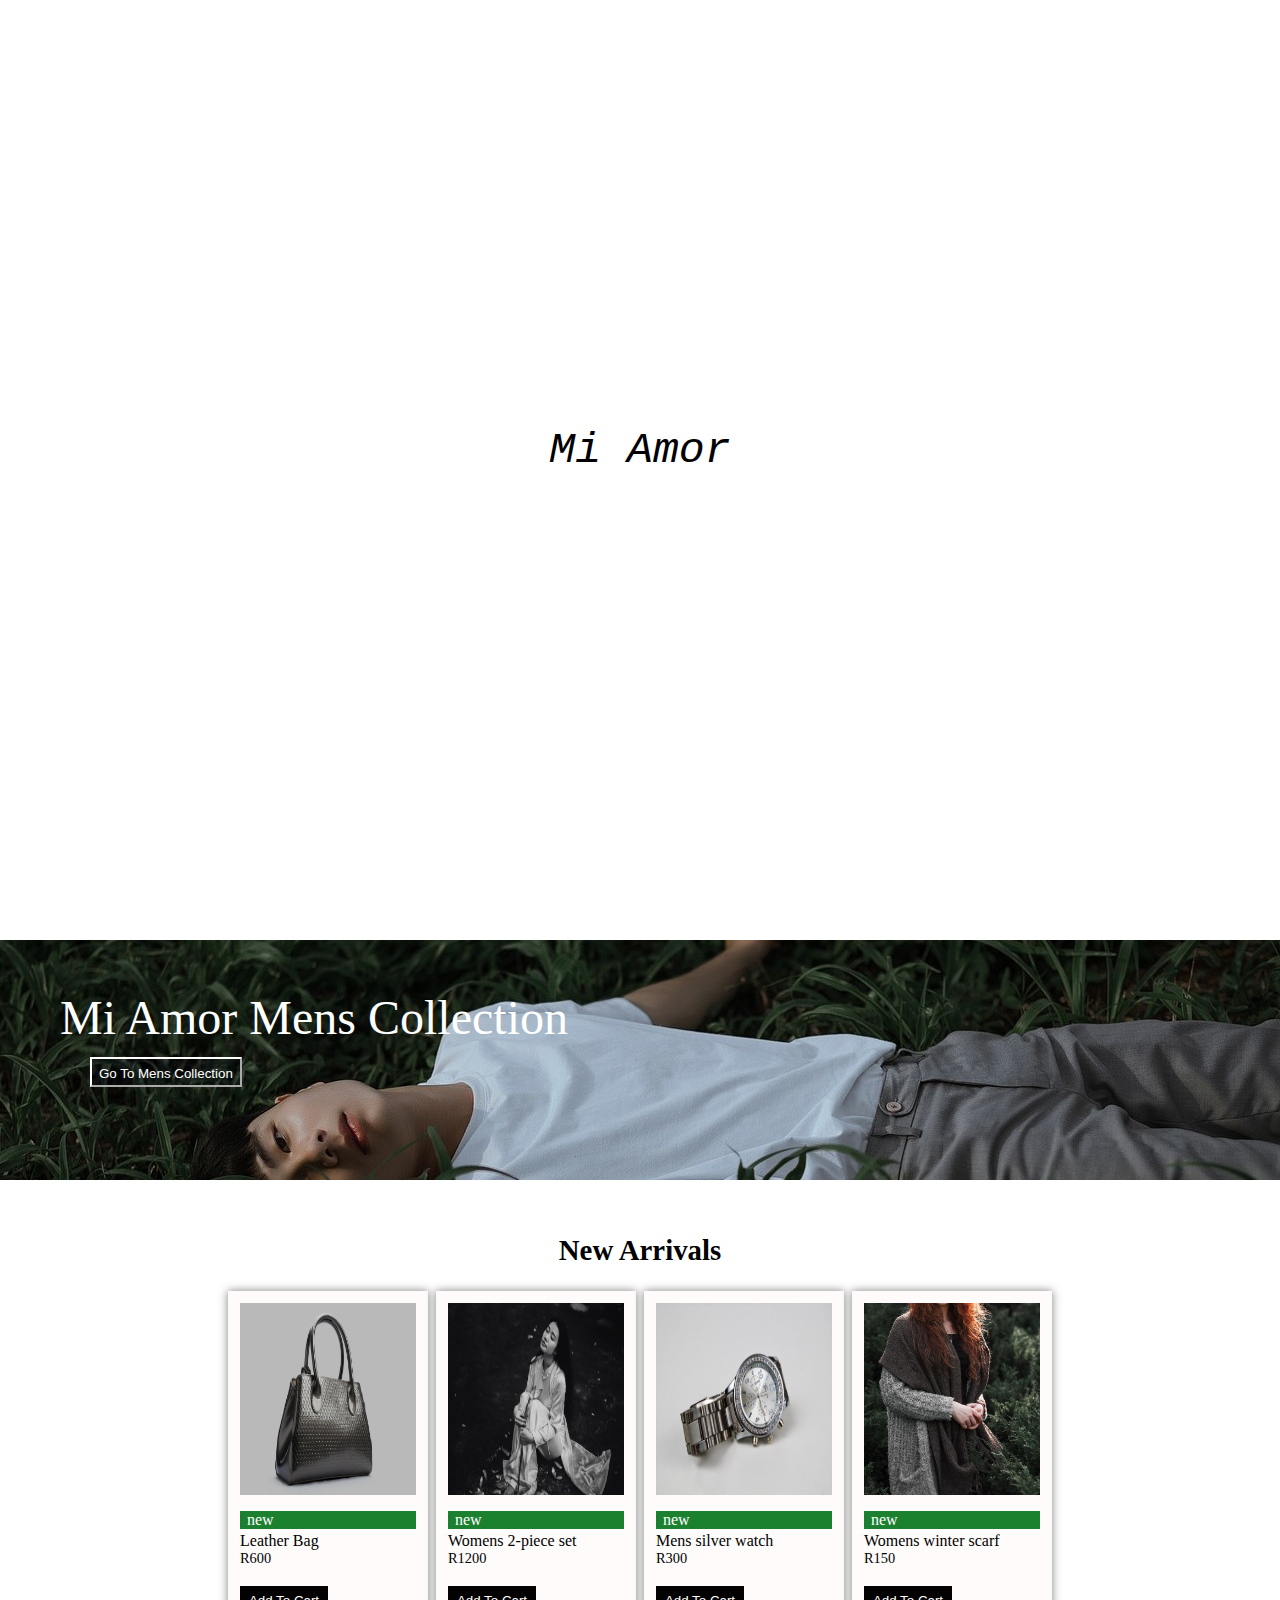
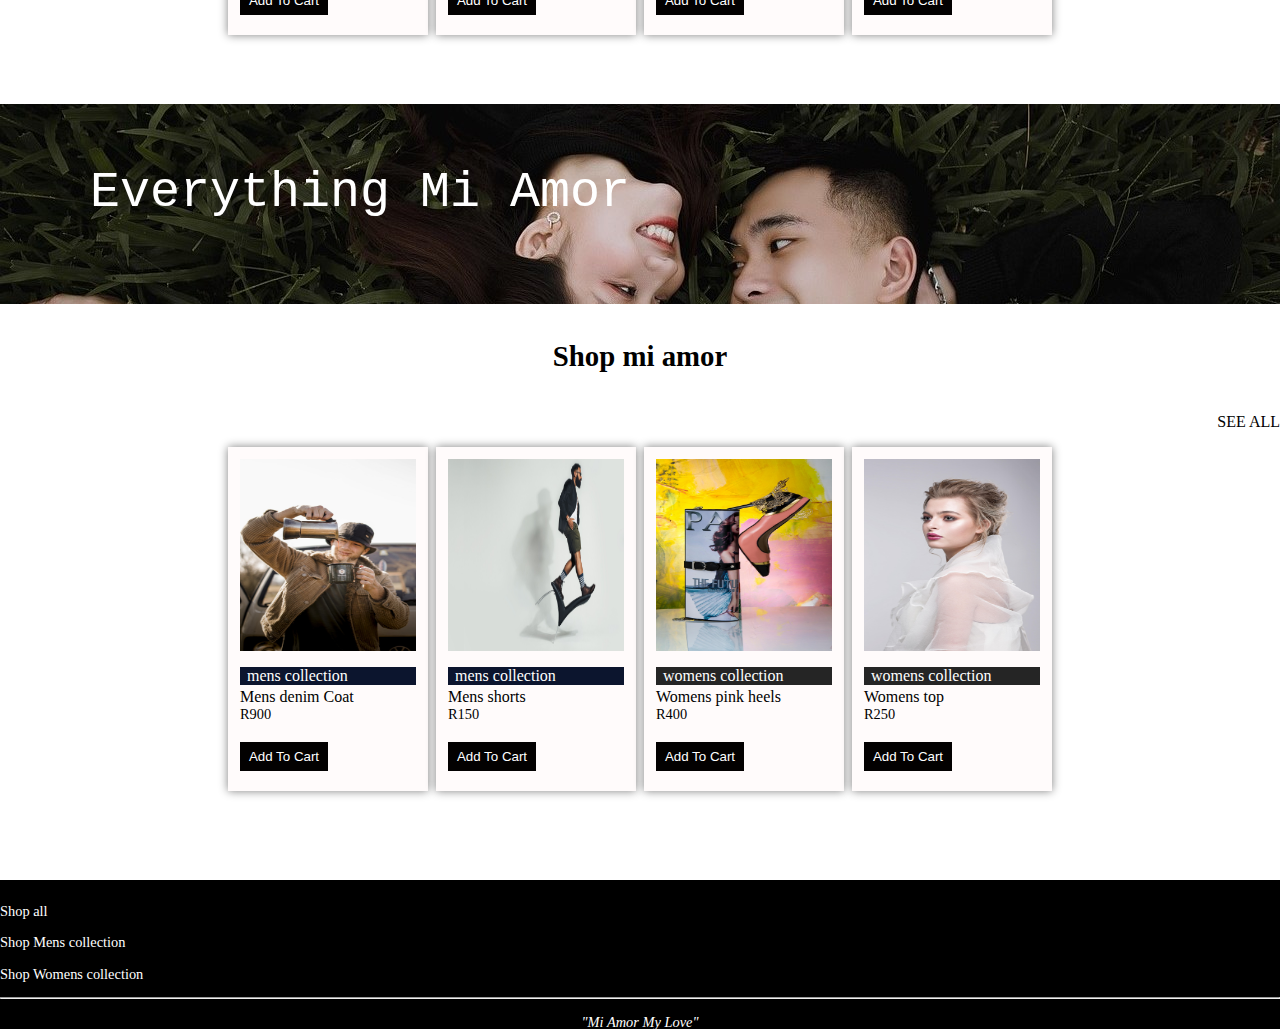
<file: index.HTML>
<!DOCTYPE html>
<html lang="en">
<head>
    <meta charset="UTF-8">
    <meta name="viewport" content="width=device-width, initial-scale=1.0">
    <title>Mi Amor</title>
    <link rel="stylesheet" href="MI AMOR.CSS">
   
</head>
<body>

    <div class="preloader">

        <div class="loader"><h2 class="preloaderheading">Mi Amor</h2></div>
          <!-- 
        <video autoplay muted loop class="vid">
            <source src="InShot_20250530_213253539.mp4" type="video/mp4">
            
        </video>

    -->
        
    </div>

    <div class="flex2">
        <p class="first">20% off on your First order</p>
    </div>
    <div class="flex">

        <div class="shopping">
       
        <img class="icons" id="shopbag" title="shopping bag" src="shopping_bag_16dp_FFFFFF_FILL0_wght400_GRAD0_opsz20.svg">
        
         
        </div>

         
            <div class="cart2">
                <h2 class="cart-title">Your Cart</h2>
                <div class="cart-content">
                   <!--<div class="cart-box">

                        <img src="bag-1052370_1280.jpg" class="cart-img">

                        <div class="cart-details">
                         <h2 class="cart-product-title">black</h2>
                            <span class="cart-price">200</span>
                            
                                <div class="cart-quantity">
                                <button id="decrement">-</button>
                                <span class="number">0</span>
                                <button id="increment">+</button>
                               </div>
                            </div>
                               <div class="remove2"><button class="remove">remove</button></div>
                        
                        

                            </div>-->
                


                            
                    </div>

                    <div class="total">
                        <div class="total-title">Total:</div>
                        <div class="total-price">0</div>
                    </div>

                    <button class="checkout">checkout</button>
                    <img class="cart-close" src="arrow_back_16dp_FFFFFF_FILL0_wght400_GRAD0_opsz20.svg">
                </div>
            
            
     
            


       
     <div class="words">

        <p class="search" >Home</p>
        <p class="aboutus" >About Us</p>
       <div>
        <p class="open">Categories</p>
        <div class="popup">
        <div class="popup2">
            <img class="icons3" src="arrow_back_16dp_FFFFFF_FILL0_wght400_GRAD0_opsz20.svg">
            
            <p id="shopnow">Shop Mi Amor</p>
            <p class="womenscol">Womens Collection</p>
            <p class="menscoll">Mens Collection</p>
            <p class="shopbag">Shopping Bag</p>

            
        </div>
        </div>
        </div>

        
        </div>
        <div class="cart"></div>

   <!--    <div>
        <img class="icons4" title="search" src="search_16dp_FFFFFF_FILL0_wght400_GRAD0_opsz20.svg">
        <div class="search3">
            <input class="search2" type="search" placeholder="Search Mi Amor">
        </div>
        <br>
        <div class="results">
            results:
        </div>
        </div>-->
        <div class="menu-container"><img class="menu" src = "menu_16dp_FFFFFF_FILL0_wght400_GRAD0_opsz20.svg"></div>
        <p class="amor">Mi Amor</p>
    </div>

   
    

   <div class="video">
       
    <p class="face">Mi Amor</p>
    <br>
    <p class="arrivals">Check out our <span class="span">New Arrivals</span></p>
    </div>

    

    

    <div class="mens">
        <p class="menscollection">Mi Amor Mens Collection</p>
        <br>
        <button class="goto" >Go To Mens Collection</button>
    </div>

    
    <div class="heading"><h2>New Arrivals</h2></div>
    

    <div class="products">
        <div class="new2">
            <img src="bag-1052370_1280.jpg">
            <p class="arr">new</p>
            
            <p class="name" id="name1">Leather Bag
                </p>
                <p class="price">R600
            </p>
            <button class="mybutton" 
            
            >Add To Cart</button>
        </div>    
        

        <div class="new2">
            <img src="woman-1867608_1280.jpg">
            <p class="arr">new</p>
            <p class="name" id="name2">Womens 2-piece set
                </p>
                <p class="price">R1200</p>
            <button class="mybutton" 
            >Add To Cart</button>
        </div>

        <div class="new2">
            <img src="clock-2113218_1280.jpg">
            <p class="arr">new</p>
            <p class="name" id="name3">Mens silver watch
                </p>
                <p class="price">R300
            </p>
            <button class="mybutton" 
            >Add To Cart</button>
        </div>

        <div class="new2">
            <img src="woman-1867093_1280 2.jpg">
            <p class="arr">new</p>
            <p class="name" id="name4">Womens winter scarf
                </p>
                <p class="price">R150
            </p>
            <button class="mybutton" 
            >Add To Cart</button>
        </div>

    </div>

    <div class="everything">
        <p class="everything3">Everything Mi Amor</p>
    </div>

    <div class="heading"><h2>Shop mi amor</h2></div>

    <p class="seeall">SEE ALL</p>


    <div class="products">
    <div class="new2" id="5">
            <img src="coffee-5016043_1280.jpg">
            <p class="arrmen">mens collection</p>
            <p class="name" id="name5">Mens denim Coat
                </p>
                <p class="price">R900
            </p>
            <button class="mybutton" 
            >Add To Cart</button>
        
        
        </div>

         <div class="new2" id="6">
            <img src="balancing-1868051_1280.jpg">
            <p class="arrmen">mens collection</p>
            <p class="name" id="name6">Mens shorts
                </p>
                <p class="price">R150
            </p>
            <button class="mybutton" 
            >Add To Cart</button>
        </div>

         <div class="new2" id="11">
            <img src="purse-3635217_1280.jpg">
            <p class="arrwomen">womens collection</p>
            <p class="name" id="name11">Womens pink heels</p>
                <p class="price">R400
            </p>
            <button class="mybutton" 
            >Add To Cart</button></div>

            <div class="new2" id="9">
            <img src="woman-3083453_1280.jpg">
            <p class="arrwomen">womens collection</p>
            <p class="name" id="name9">Womens top
                </p>
                <p class="price">R250
            </p>
            <button class="mybutton" 
            >Add To Cart</button>
        </div>

        
        </div>

        



    
</body>

<footer>

    <p id="shopnow">Shop all</p>
    <p class="menscoll">Shop Mens collection </p>
    <p class="womenscol">Shop Womens collection</p>
   

    <hr>
    <p class="footer3">"Mi Amor My Love"</p>


</footer>

<script src="mi amor.js" type="text/javascript"></script>


</html>
</file>
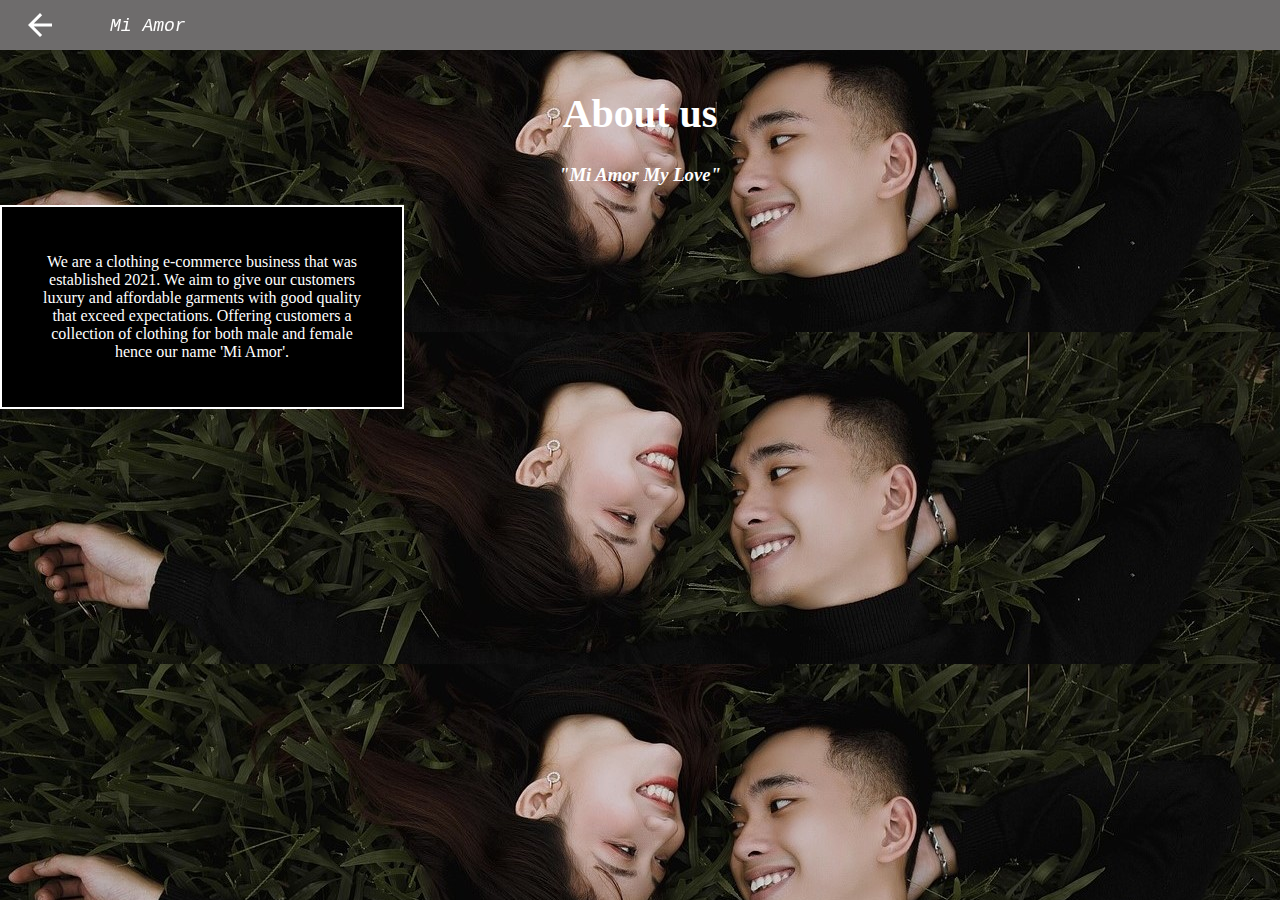
<file: about mi amor - Copy.html>
<!DOCTYPE html>
<html lang="en">
<head>
    <meta charset="UTF-8">
    <meta name="viewport" content="width=device-width, initial-scale=1.0">
    <title>About Us </title>
    <link rel="stylesheet" href="about.css">
</head>
<body>

     <div class="box">
        <div>
        <img class="back" src="arrow_back_16dp_FFFFFF_FILL0_wght400_GRAD0_opsz20.svg">
        </div>
        <p class="amor">Mi Amor</p>
        
    </div>


    <h1>About us</h1>
    <h3>"Mi Amor My Love"</h3>

    <div class="about">
    <p>
        We are a clothing e-commerce business that was established 2021. We aim to 
        give our customers luxury and affordable
        garments with good quality that exceed expectations.
        Offering customers a collection of clothing for both
        male and female hence our name 'Mi Amor'.

    </p>
    </div>
    
</body>
</html>
</file>
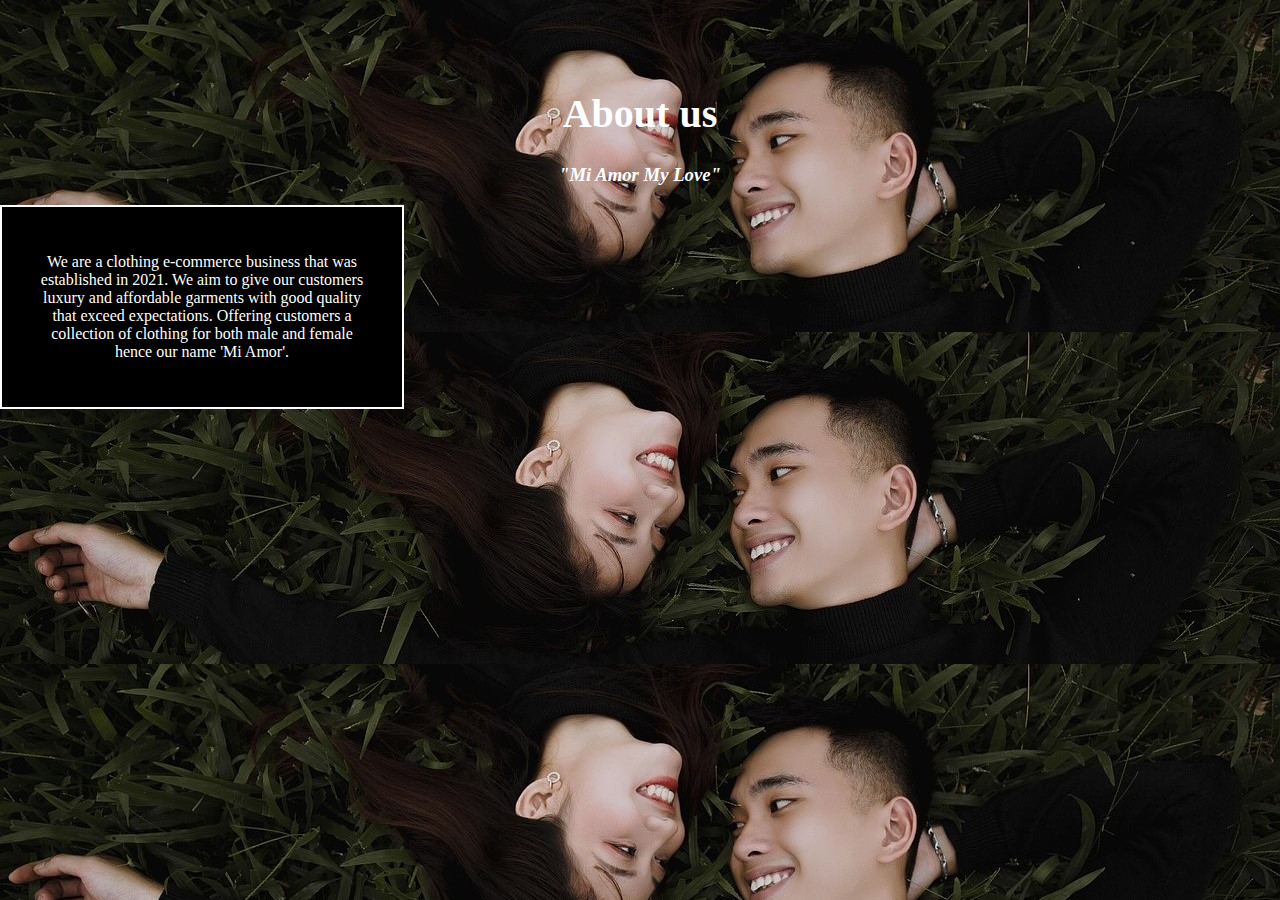
<file: about mi amor.html>
<!DOCTYPE html>
<html lang="en">
<head>
    <meta charset="UTF-8">
    <meta name="viewport" content="width=device-width, initial-scale=1.0">
    <title>About Us </title>
    <link rel="stylesheet" href="about.css">
</head>
<body>

    


    <h1>About us</h1>
    <h3>"Mi Amor My Love"</h3>

    <div class="about">
    <p>
        We are a clothing e-commerce business that was established in 2021. We aim to 
        give our customers luxury and affordable
        garments with good quality that exceed expectations.
        Offering customers a collection of clothing for both
        male and female hence our name 'Mi Amor'.

    </p>
    </div>
    
</body>
</html>
</file>
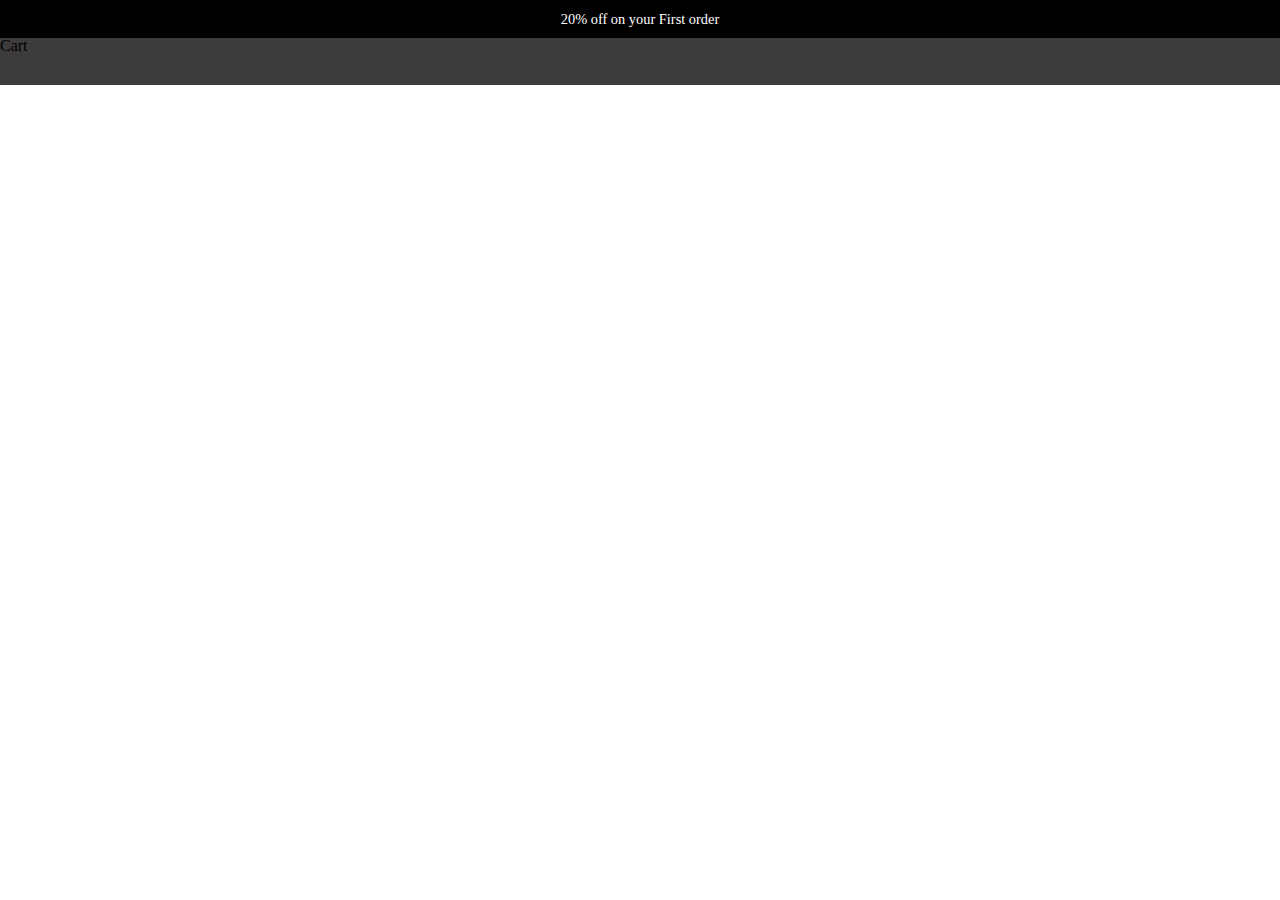
<file: cart.html>
<!DOCTYPE html>
<html lang="en">
<head>
    <meta charset="UTF-8">
    <meta name="viewport" content="width=device-width, initial-scale=1.0">
    <title>Cart</title>

    <link rel="stylesheet" href="MI AMOR.CSS">
</head>
<body>
    <div class="flex">
        Cart
    </div>
    <div>
        inside your cart
    </div>
    <div class="flex2">
        <p class="first">20% off on your First order</p>
    </div>

    
</body>
</html>
</file>
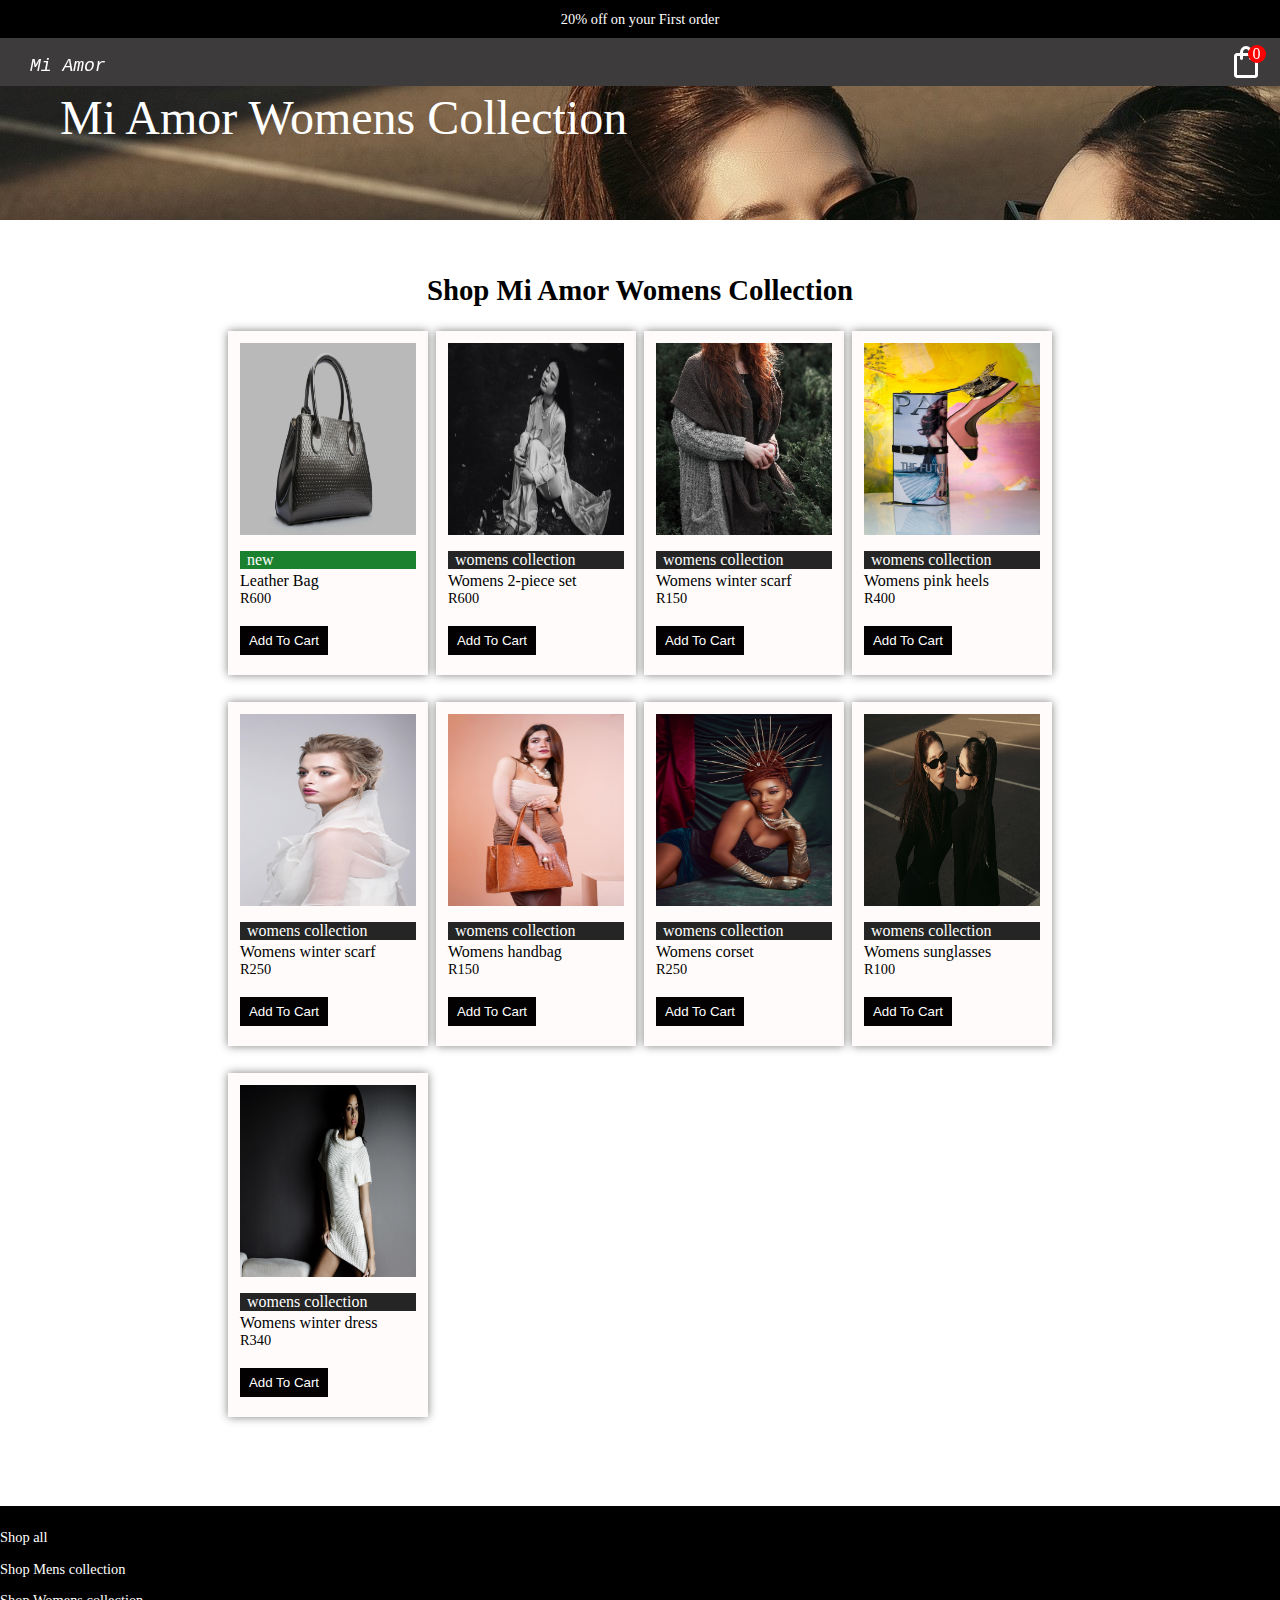
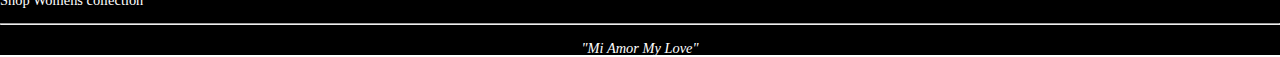
<file: mi amoer women.html>
<!DOCTYPE html>
<html lang="en">
<head>
    <meta charset="UTF-8">
    <meta name="viewport" content="width=device-width, initial-scale=1.0">
    <title>Womens collection</title>
    <link rel="stylesheet" href="MI AMOR.CSS">
</head>
<body>

        <div class="flex2">
        <p class="first">20% off on your First order</p>
    </div>
    <div class="flex" id="flexer">

        <div class="shopping">
       
        <img class="icons" title="shopping bag" src="shopping_bag_16dp_FFFFFF_FILL0_wght400_GRAD0_opsz20.svg">
         
        </div>

        

        
       
       
        
        
        <div class="cart">0</div>
       
       
        
        <p class="amor">Mi Amor</p>
    </div>
    </div>

    <div class="womens">
        <p class="menscollection">Mi Amor Womens Collection</p>
    </div>


    <div class="erry">
    <h2>Shop Mi Amor Womens Collection</h2>
    </div>

     <div class="products2">
        <div class="new2" id="1">
            <img src="bag-1052370_1280.jpg">
            <p class="arr">new</p>
            
            <p class="name" id="name1">Leather Bag</p>
            <p class="price">R600</p>
            
            <button class="mybutton" 
            
            >Add To Cart</button>
        </div> 

        <div class="new2" id="2">
            <img src="woman-1867608_1280.jpg">
            <p class="arrwomen">womens collection</p>
            <p class="name" id="name2">Womens 2-piece set</p>
            <p class="price">R600</p>
            <button class="mybutton" 
            >Add To Cart</button>
        </div>

          <div class="new2" id="3">
            <img src="woman-1867093_1280 2.jpg">
            <p class="arrwomen">womens collection</p>
            <p class="name" id="name3">Womens winter scarf</p>
            <p class="price">R150</p>
            <button class="mybutton" 
            >Add To Cart</button>
        </div>

          
            <div class="new2" id="11">
            <img src="purse-3635217_1280.jpg">
            <p class="arrwomen">womens collection</p>
            <p class="name" id="name11">Womens pink heels</p>
                <p class="price">R400</p>
            <button class="mybutton" 
            >Add To Cart</button></div>

            <div class="new2" id="9">
            <img src="woman-3083453_1280.jpg">
            <p class="arrwomen">womens collection</p>
            <p class="name" id="name9">Womens winter scarf</p>
                <p class="price">R250</p>
            <button class="mybutton" 
            >Add To Cart</button>
        </div>

          <div class="new2" id="7">
            <img src="woman-8793611_1280.jpg">
            <p class="arrwomen">womens collection</p>
            <p class="name" id="name7">Womens handbag</p>
              <p class="price">R150</p>
            <button class="mybutton" 
            >Add To Cart</button>
        </div>

          <div class="new2" id="8">
            <img src="woman-7897053_1280.jpg">
            <p class="arrwomen">womens collection</p>
            <p class="name" id="name8">Womens corset</p>
                <p class="price">R250</p>
            <button class="mybutton" 
            >Add To Cart</button>
        </div>

      <div class="new2" id="12">
            <img src="woman-9450756_1920.jpg">
            <p class="arrwomen">womens collection</p>
            <p class="name"id="name12">Womens sunglasses</p>
                <p class="price">R100</p>
            <button class="mybutton" 
            >Add To Cart</button>
        </div>

        <div class="new2" id="15">
            <img src="woman-97088_1280.jpg">
            <p class="arrwomen">womens collection</p>
            <p class="name"id="name15">Womens winter dress</p>
            <p class="price">R340</p>
            <button class="mybutton" 
            >Add To Cart</button>
        </div>


    </div>

   <footer>
    
    <p class="footer2">Shop all</p>
    <p class="footer2">Shop Mens collection </p>
    <p class="footer2">Shop Womens collection</p>


    <hr>
    <p class="footer3">"Mi Amor My Love"</p>


</footer>
    
</body>



<script src="mi amor.js"></script>
</html>
</file>
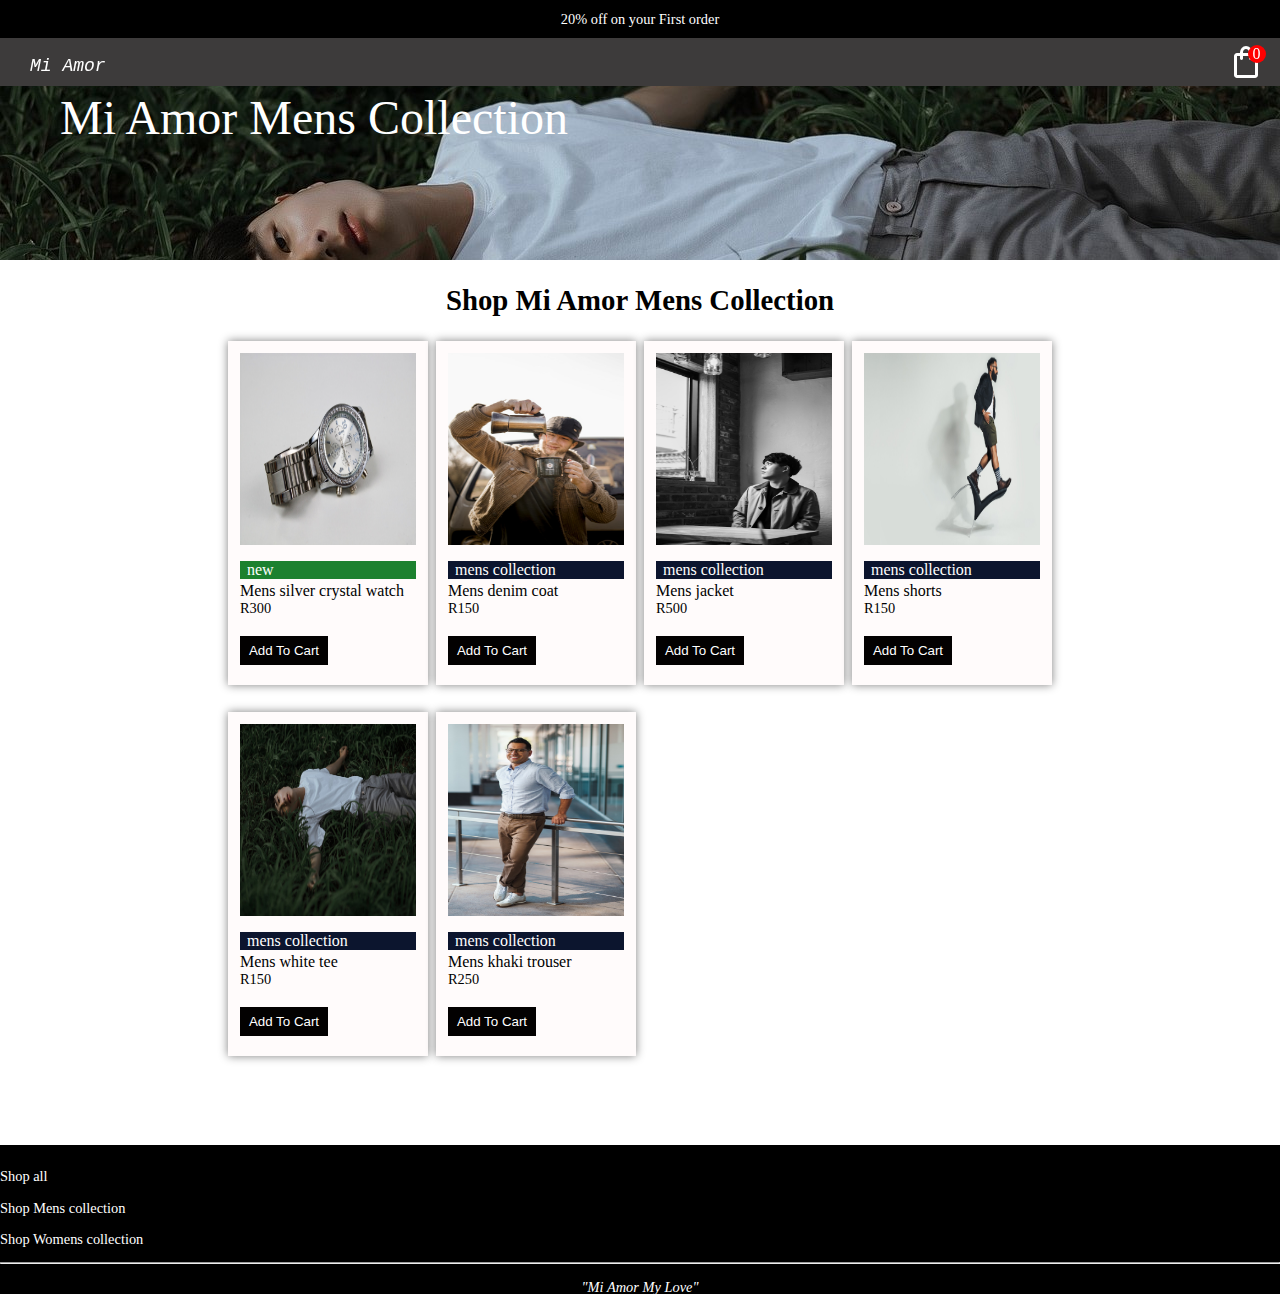
<file: mi amor men.html>
<!DOCTYPE html>
<html lang="en">
<head>
    <meta charset="UTF-8">
    <meta name="viewport" content="width=device-width, initial-scale=1.0">
    <title>Mens collection</title>
    <link rel="stylesheet" href="MI AMOR.CSS">
</head>
<body>

        <div class="flex2">
        <p class="first">20% off on your First order</p>
    </div>
    <div class="flex" id="flexer">

        <div class="shopping">
       
        <img class="icons" title="shopping bag" src="shopping_bag_16dp_FFFFFF_FILL0_wght400_GRAD0_opsz20.svg">
         
        </div>
       
    
       
        <div class="cart">0</div>

        

       
        <p class="amor">Mi Amor</p>
       
        
    </div>

    <div class="mendiv">
        <p class="menscollection">Mi Amor Mens Collection</p>
    </div>

    <div class="erry">
     <h2>Shop Mi Amor Mens Collection</h2></div>

    <div class="products">

    <div class="new2" id="3">
            <img src="clock-2113218_1280.jpg">
            <p class="arr">new</p>
            <p class="name" id="name3">Mens silver crystal watch</p>
               <p class="price">R300</p>
            <button class="mybutton" 
            >Add To Cart</button>
        </div>

         
       <div class="new2" id="5" >
            <img src="coffee-5016043_1280.jpg">
            <p class="arrmen">mens collection</p>
            <p class="name" id="name5">Mens denim coat</p>
             <p class="price">R150</p>
            <button class="mybutton" 
            >Add To Cart</button>
        
        
        </div>

          <div class="new2" id="10">
            <img src="man-5653200_1280.jpg">
            <p class="arrmen">mens collection</p>
            <p class="name" id="name10">Mens jacket</p>
             <p class="price">R500</p>
            <button class="mybutton" 
            >Add To Cart</button>
        </div>


         <div class="new2" id="6">
            <img src="balancing-1868051_1280.jpg">
            <p class="arrmen">mens collection</p>
            <p class="name" id="name6">Mens shorts</p>
              <p class="price">R150</p>
            <button class="mybutton" 
            >Add To Cart</button>
        </div>
        

         
        <div class="new2" id="13">
            <img src="man-6589404_1280.jpg">
            <p class="arrmen">mens collection</p>
            <p class="name" id="name13">Mens white tee</p>
            <p class="price">R150</p>
            <button class="mybutton" 
            >Add To Cart</button>
        </div>

         <div class="new2" id="14">
            <img src="businessman-5791566_1280.jpg">
            <p class="arrmen">mens collection</p>
            <p class="name" id="name14">Mens khaki trouser</p>
        
                <p class="price">R250</p>
            
            <button class="mybutton" 
            >Add To Cart</button>
        </div>
        </div>

       

    <footer>
    <p class="footer2">Shop all</p>
    <p class="footer2">Shop Mens collection </p>
    <p class="footer2">Shop Womens collection</p>
 

    <hr>
    <p class="footer3">"Mi Amor My Love"</p>


</footer>
        
              




    
</body>

<script src="mi amor.js" type="text/javascript"></script>




</html>
</file>
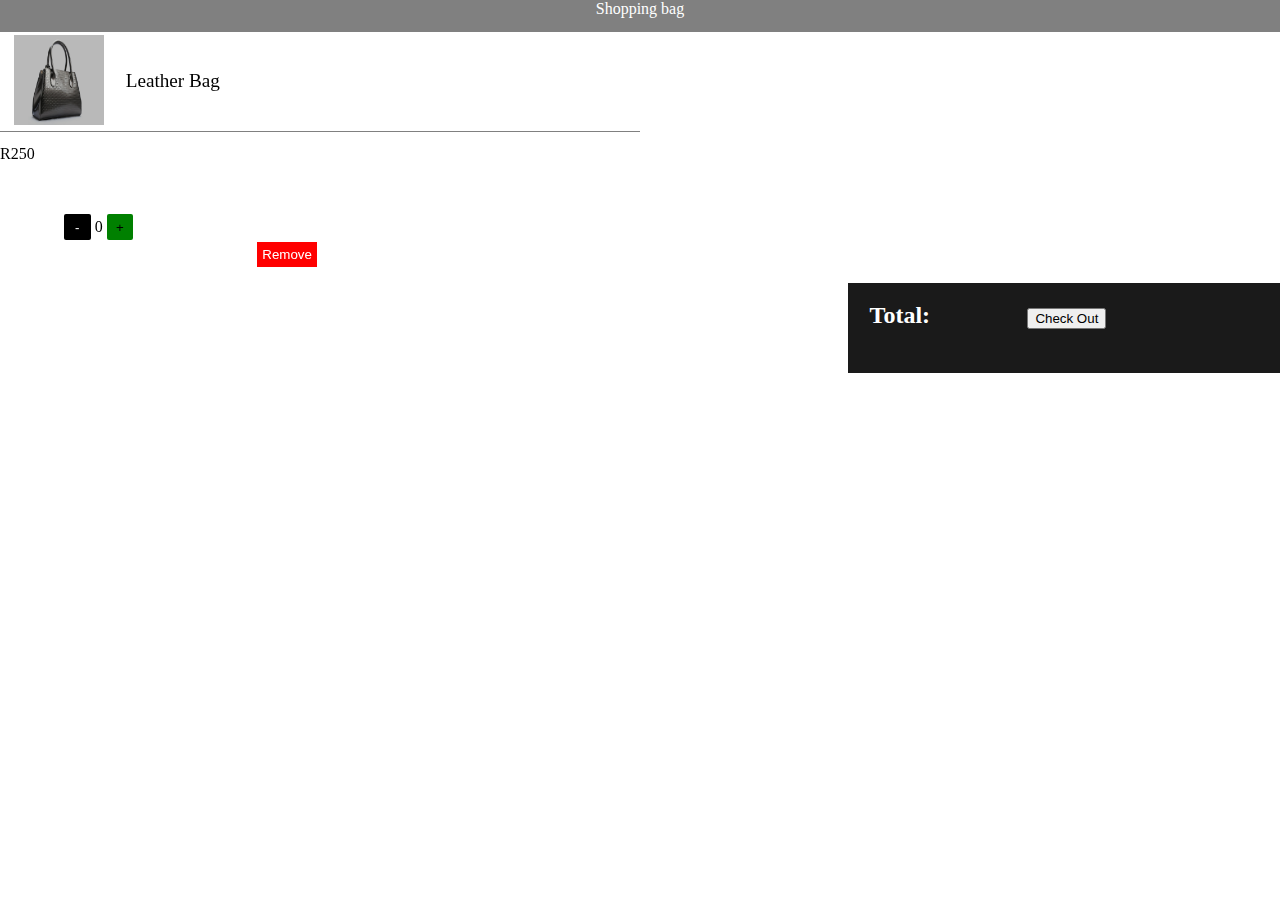
<file: mi amor shopping bag.html>
<!DOCTYPE html>
<html lang="en">
<head>
    <meta charset="UTF-8">
    <meta name="viewport" content="width=device-width, initial-scale=1.0">
    <title>Your Shopping bag</title>
    <link rel="stylesheet" href="bag.css">
</head>
<body>

    <div class="header">
        Shopping bag

    </div>

    <div class="yours">
    <div >
        
        <img src="bag-1052370_1280.jpg">
        <p class="name">Leather Bag</p>
        <p class="price">R250</p>
        
        <div class="counter">
            <button class="minus">-</button>
            <p class="count">0</p>
            <button class="add">+</button>
        

        <button class="remove">Remove</button>
    </div>
    </div>

    <div class="bag">
        <h2>Total:</h2>

        <button class="check">Check Out</button>

         
    </div>


    
   
    
    
</body>
</html>
</file>
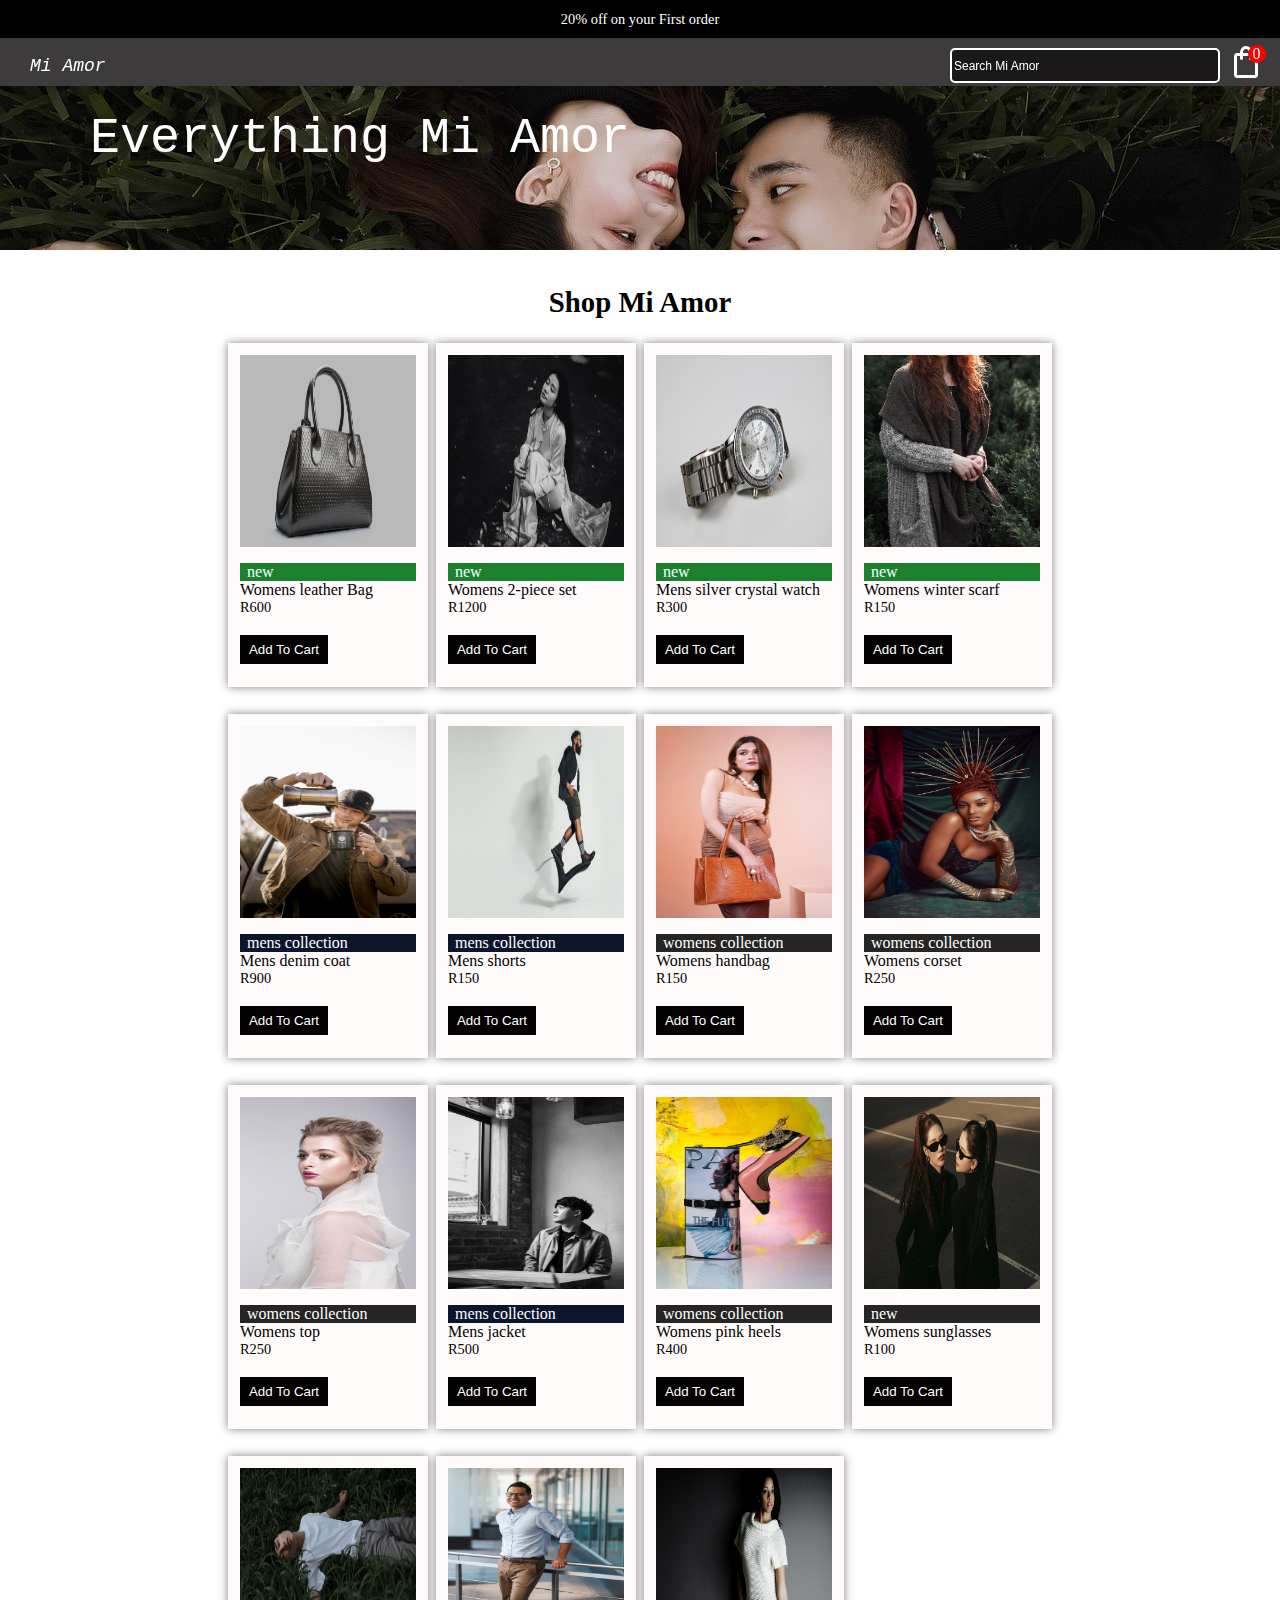
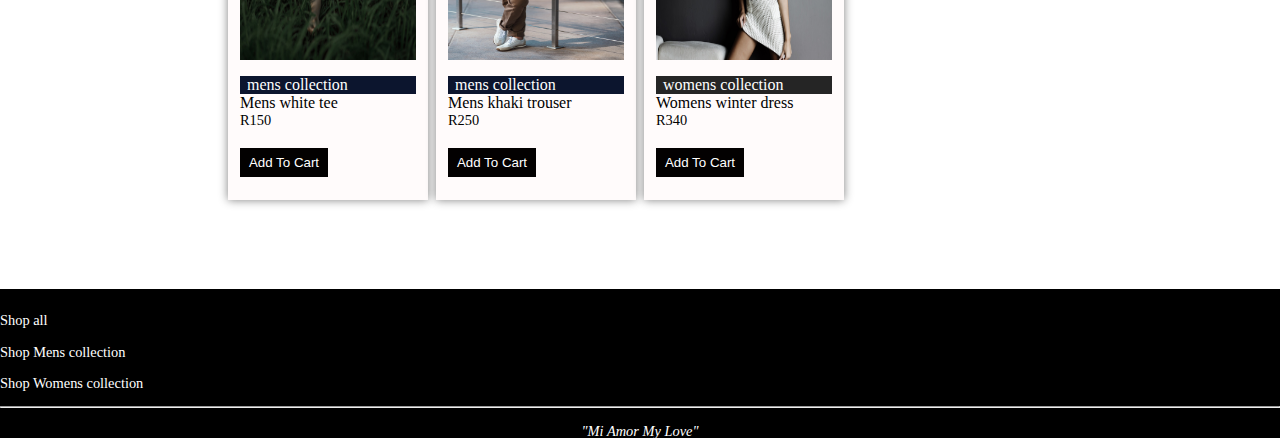
<file: shop mi amor - Copy.html>
<!DOCTYPE html>
<html lang="en">
<head>
    <meta charset="UTF-8">
    <meta name="viewport" content="width=device-width, initial-scale=1.0">
    <title>Shop Mi Amor</title>
    <link rel="stylesheet" href="MI AMOR.CSS">
</head>
<body>

        <div class="flex2">
        <p class="first">20% off on your First order</p>
    </div>
    <div class="flex" id="flexer">

        <div class="shopping">
       
        <img class="icons" src="shopping_bag_16dp_FFFFFF_FILL0_wght400_GRAD0_opsz20.svg">
         
        </div>
       
        
        
         <div class="search3">
            <input class="search2" type="search" placeholder="Search Mi Amor">
        </div>
        
       
        <div class="cart">0</div>
        
       
        
        <p class="amor">Mi Amor</p>
    </div>


     <div class="everything">
        <p class="everything3">Everything Mi Amor</p>
    </div>

  
    <div class="erry">
    <h2 class="everything2">Shop Mi Amor</h2>
        </div>
    
    <div class="products2">
        <div class="new2" id="1">
            <img src="bag-1052370_1280.jpg">
            <p class="arr">new</p>
            
            <p class="name" id="nam1">Womens leather Bag</p>
        
                <p class="price">R600</p>
            
            <button class="mybutton" 
            >Add To Cart</button>
        </div>    
        

        <div class="new2" id="2">
            <img src="woman-1867608_1280.jpg">
            <p class="arr">new</p>
            <p class="name" id="nam2">Womens 2-piece set
                </p>
                <p class="price">R1200
            </p>
            <button class="mybutton" 
            >Add To Cart</button>
        </div>

        <div class="new2" id="3">
            <img src="clock-2113218_1280.jpg">
            <p class="arr">new</p>
            <p class="name" id="nam3">Mens silver crystal watch
                </p>
                <p class="price">R300
            </p>
            <button class="mybutton" 
            >Add To Cart</button>
        </div>
        

       
        <div class="new2" id="4">
            <img src="woman-1867093_1280 2.jpg">
            <p class="arr">new</p>
            <p class="name" id="nam4">Womens winter scarf
                </p>
                <p class="price">R150
            </p>
            <button class="mybutton" 
            >Add To Cart</button>
        </div>
        
       <div class="new2" id="5" >
            <img src="coffee-5016043_1280.jpg">
            <p class="arrmen">mens collection</p>
            <p class="name" id="nam5">Mens denim coat</p>
                <p class="price">R900</p>
            
            <button class="mybutton" 
            >Add To Cart</button>
        
         
        </div>

        <div class="new2" id="6">
            <img src="balancing-1868051_1280.jpg">
            <p class="arrmen">mens collection</p>
            <p class="name" id="nam6">Mens shorts
                </p>
                <p class="price">R150
            </p>
            <button class="mybutton" 
            >Add To Cart</button>
        </div>


        
        <div class="new2" id="7">
            <img src="woman-8793611_1280.jpg">
            <p class="arrwomen">womens collection</p>
            <p class="name" id="nam7">Womens handbag
                </p>
                <p class="price">R150
            </p>
            <button class="mybutton" 
            >Add To Cart</button>
        </div>
        
        <div class="new2" id="8">
            <img src="woman-7897053_1280.jpg">
            <p class="arrwomen">womens collection</p>
            <p class="name" id="nam8">Womens corset
                </p>
                <p class="price">R250
            </p>
            <button class="mybutton" 
            >Add To Cart</button>
        </div>

        <div class="new2" id="9">
            <img src="woman-3083453_1280.jpg">
            <p class="arrwomen">womens collection</p>
            <p class="name" id="nam9">Womens top
            </p>
                <p class="price">R250
            </p>
            <button class="mybutton" 
            >Add To Cart</button>
        </div>


        
        <div class="new2" id="10">
            <img src="man-5653200_1280.jpg">
            <p class="arrmen">mens collection</p>
            <p class="name" id="nam10">Mens jacket
            </p>
                <p class="price">R500
            </p>
            <button class="mybutton" 
            >Add To Cart</button>
        </div>

         <div class="new2" id="11">
            <img src="purse-3635217_1280.jpg">
            <p class="arrwomen">womens collection</p>
            <p class="name" id="nam11">Womens pink heels
                </p>
                <p class="price">R400
            </p>
            <button class="mybutton" 
            >Add To Cart</button></div>

            <div class="new2" id="12">
            <img src="woman-9450756_1920.jpg">
            <p class="arrwomen">new</p>
            <p class="name" id="nam12">Womens sunglasses
                </p>
                <p class="price">R100
            </p>
            <button class="mybutton" 
            >Add To Cart</button>
        </div>
        

         
        <div class="new2" id="13">
            <img src="man-6589404_1280.jpg">
            <p class="arrmen">mens collection</p>
            <p class="name" id="nam13">Mens white tee
                </p>
                <p class="price">R150
            </p>
            <button class="mybutton" 
            >Add To Cart</button>
        </div>

         <div class="new2" id="14">
            <img src="businessman-5791566_1280.jpg">
            <p class="arrmen">mens collection</p>
            <p class="name" id="nam14">Mens khaki trouser
                </p>
                <p class="price">R250
            </p>
            <button class="mybutton" 
            >Add To Cart</button>
        </div>

         <div class="new2" id="15">
            <img src="woman-97088_1280.jpg">
            <p class="arrwomen">womens collection</p>
            <p class="name" id="nam15">Womens winter dress
                </p>
                <p class="price">R340
            </p>
            <button class="mybutton" 
            >Add To Cart</button>
        </div></div>
        

    <footer>

    <p class="footer2">Shop all</p>
    <p class="footer2">Shop Mens collection </p>
    <p class="footer2">Shop Womens collection</p>
 

    <hr>
    <p class="footer3">"Mi Amor My Love"</p>


</footer>


</body>
<script src="mi amor.js"></script>
<script src="mi amor 2.js"></script>

</html>
</file>
<file: MI AMOR.CSS>
body{
    margin:0em;
    
    
}
.flex2{
    color: white;
    background-color: black;
    display:flex;
    position: fixed;
    top:0em;
    left:0em;
    width:100%;
    text-align: center;
    height:2.4em;
    z-index:1;
}


 
.popup{
    display:none;
    position:fixed;
    top:5em;
    right:0;
    width:15%;
    height:65%;
    z-index:1;
    padding:7px;
    background-color: rgb(0, 0, 0);
    color:black;
}

.preloader{
   background-color: white;
   height:100vh;
   width:100%;
   z-index:100;
   position: fixed;
   justify-content: center;
   align-content: center;
   
}

.preloaderheading{
    font-size:2.7em;
   
    font-style: italic;
    font-family:'Courier New', Courier, monospace;
    font-weight: lighter;
}

.loader{
    position: relative;
    align-content: center;
    justify-content: center;
    display:flex;
    margin: auto;
}





.background{
    
    right:0px;
    left:0px;
    height:300px;
    width:700px;
}
.first{
    text-align: center;
    margin: auto;
    font-size: 0.9em;
    display:flex;

}


.flex{
    display:flex;
    background-color: rgb(61, 59, 59);  
    position:fixed;
    height:3em;
    width:100%;
    margin-top:2.3em;
    margin-bottom: 0em;
}



.icons{
    width:100%;
    height:40px;
    
    
}

.shopping{
    width:40px;
    height:40px;
    display:flex;
    top:2.6em;
    right:0.9em;
    margin-left:9px;
    position:fixed;
}

.icons2{
    width:40px;
    height:30px;
    margin-top: 5px;
    margin-right:9px;

}

.icons3{
    width:40px;
    height:40px;
    margin-top: 5px;
    margin-right:9px;
}

.icons4{
    width:40px;
    height:40px;
    margin-top: 5px;
    margin-right:9px;
    margin-left: 20px;
}

.search2{
    display:flex;
    position: fixed;
    z-index: 1;
    top: 43px;
    right:30px;
    width:270px;
    border:2px solid white;
    margin-right: 30px;
    background: rgba(15, 14, 14, 0.773);
    color: white;
    border-radius: 5px;

}

.search2::placeholder{
    color:white;
    font-size:0.9em;
  
}



input{
    height:35px;
    margin-top: 5px;
    margin-right: 9px;
}

.cart{
    background-color: red;
    display: inline-block;
    z-index:2;
    width:18px;
    margin-top: 0.4em;
    text-align:center;
    border-radius:100%;
    position:fixed;
    margin-left: -9px;
    color: white;
    right:0.9em;

    
}

p{
    color: white;
    cursor:pointer;
}



.amor{
    left:0px;
    font-size: 18px;
    font-family:'Courier New', Courier, monospace;
    font-style: italic;
    display: flex;
    position: fixed;
    margin-left:30px;
}



.check2{
    background-color: rgba(14, 58, 58, 0.514);
    display: inline-block;
    margin-bottom:-20px;
    z-index:1;
}
.check{
    color:rgb(94, 18, 18);
  

}

.cart2{
    position: fixed;
    top:5.3em;
    right:-100%;
    width:360px;
    height:60vh;
    background-color: white;
    box-shadow:-2px 0 10px black;
    padding:65px 20px 40px;
    overflow: auto;
    transition:0.5s;
}

.cart2.active{
    right:0;

}

.cart-title{
    text-align:center;
    font-size:30px;
}

.cart-box{
    display: flex;
    align-items: center;
    margin-top: 20px;
}

.cart-box img{
    width:100px;
    height: 100px;
    border-radius:6px;
    object-fit: cover;
    margin-right: 20px;
}

.cart-details{
    display:grid;
    gap:8px;
    margin-right:auto;
}

.cart-product-title{
    font-size:16px;
    line-height:1;
}

.cart-price{
    font-weight:500;
    
}

.cart-quantity{
    display:flex;
    width:100px;
    margin-right:0.5em;
}

.cart-quantity button{
    background: grey;
    border:0;
    color:white;
    cursor:pointer;
    font-size:0.9em;
    width:25px;
    
}

.cart-quantity .number{
    display:flex;
    justify-content: center;
    align-items: center;
    width:20px;
    border-left: 1px solid grey;
    border-right: 1px solid grey;
    cursor:default;
}

.remove{
    background: red;
    border:0;
    color:white;
    cursor:pointer;
}

.total{
    display:flex;
    justify-content: flex-end;
    align-items:center;
    border-top:1px solid black;
    margin-top:20px;
    font-size:18px;
}

.total-price{
    margin-left:10px;
    font-weight:600;
}

.checkout{
    display:block;
    padding:10px 10px;
    background: black;
    color:white;
    border:0;
    border-radius:2px;
    margin:20px auto 0;
    cursor:pointer;
}

.cart-close{
    position: absolute;
    top:20px;
    right:15px;
    font-size:35px;
    cursor:pointer;
    width:40px;
    height:40px;
    background:black;

}
.search,.aboutus,.open{
    width:70px;
    height:20px;
    margin-right:0.5em;
    padding-right: 0em;
    text-align: center;
}

.results{
    background-color: white;
    z-index:1;
    margin-top: 0px;
    margin-right: 60px;
    width:160px;
    height: auto;
    display:none;

}

.aboutus{
    padding-left: 0em;
    margin-left:0em;
}

.aboutus2{
    margin-left: 0em;
}




.video{
    width:100%;
    height: 100vh;
    background-image:url("woman-1867608_1280.jpg");
    

}



.face{
    background-color: rgb(0, 0, 0);
    margin-top:170px;
    margin-left:180px;
    margin-bottom:40px;
    width:20px;
    color:rgb(255, 255, 255);
    display:inline-block;
    font-size:90px;
    font-style: italic;
    font-family:'Courier New', Courier, monospace;
    padding-left: 3px;

}

#abouttwo{

    color:white;
}


    

.arrivals{
    background-color: white;
    display:inline;
    margin-left: 90px;
    margin-top: 0px;
    font-size:30px;
    color:black;
    padding:5px;

}



.span{
    cursor:pointer;
    font-weight:bold;
}

.heading,.erry,.north{
    position:relative;
    
    color:black;
    margin:auto;
    display:flex;
    z-index:-1;
    font-size: 1.2em;
    justify-content:center;
    align-items:center;
}

.menu-container{
    display:none;
    position:fixed;
    
}

.words{
    position: fixed;
    display: flex;
    margin-right:0.9em;
    align-content: flex-end;
    right:2em;
}

.arr{
    color:rgb(255, 255, 255);
    background-color: rgb(28, 129, 47);
    padding-left:7px;
    margin-bottom:0;
    
}



.arrmen{
    color:rgb(255, 255, 255);
    background-color: rgb(12, 21, 46);
    padding-left:7px; 
    margin-bottom:0;   
}

.arrwomen{
    color:rgb(255, 255, 255);
    background-color: rgb(37, 37, 37);
    padding-left:7px;   
    margin-bottom:0;
}

.products{
    justify-content:center;
    align-items:center;
    display:grid;
    grid-template-columns:auto auto auto auto ;
    gap:0.5em;
    width:100%;
    
}

.products2{
    justify-content:center;
    align-content:center;
    display:grid;
    grid-template-columns:auto auto auto auto;
    gap:0.5em;
    width:100%;
    
}




.new2{
    background-color: rgb(255, 251, 251);
    display:inline-block;
    height:20em;
    width: 11em;
    border: 0;
    margin-bottom: 19px;
    padding: 12px;
    box-shadow:0 0 9px grey;
    align-items: center;
    justify-content: center;

   
}


.name{
    color:black;
    font-size:1em;
    font-weight:lighter;
    font-family:'Times New Roman', Times, serif;
    margin-top: 0.2em;
    margin-bottom: 0;
}


.price{
    margin-top: 0%;
    margin-bottom:19px;
    font-size:0.9em;
    text-align:left;
    color:black;
    display:flex;
    font-weight:lighter;
    font-family:'Times New Roman', Times, serif;
}

#nam1,#nam2,#nam3,#nam4,#nam5,#nam6,#nam7,#nam8,#nam9,#nam10,#nam11,#nam12,#nam13,#nam14,#nam15{
    margin:0%;
}



.new4{
    background-color: blue;
    margin-left:0px;
}

.mens{
    background-image: url('man-6589404_1280 2.jpg');
    margin-top:40px;
    width:100%;
    margin-bottom:30px;
    height:240px;
}



.menscollection{
    margin-left:60px;
    margin-top:50px;
    display:inline-block;
    font-size:3em;
    margin-bottom: 12px;

}



.goto{
    margin-top:0px;
    background-color: rgba(2, 2, 28, 0.151);
    border-color: white;
    border-width:2px;
    color:white;
    height:30px;
    margin-left:90px;
    cursor:pointer;
    padding:7px;
    text-align:center;
    
    
}



img{
    width:100%;
    height:12em;
    display:flex;
      
}

.btn{
    position:relative;
    bottom:0;
}


.mybutton{
    vertical-align: bottom;
    background-color: rgb(3, 1, 1);
    color:white;
    padding:7px;
    border:0;
    width:50%
}

footer{
    display:relative;
    bottom:0;
    margin-top:70px;
    background-color: rgb(0, 0, 0);
    height:120px;
    color:white;
    padding-top: 9px;
    padding-bottom: 20px;
    font-size:0.9em;
    
}



.footer3{
    font-style: italic;
    text-align: center;
}
.mens2{
    background-image: url('man-6589404_1280 2.jpg');
    height:270px;
    display:flex;
    position: fixed;
    
}

.everything{
    height: 200px;
    background-image: url('love-6713977_1280 3.jpg');
    margin-bottom:12px;
}



.everything3{
    font-size: 50px;
    margin-left: 90px;
    padding-top:60px;
    font-family:'Courier New', Courier, monospace;
    z-index:1;
}

.seeall{
    color:black ;
    text-align:right;

}



.accountbody{
    background-image:url('VideoCapture_20250526-183938.jpg');

}

.create{
    height: 380px;
    width: 390px;
    background-color: rgba(202, 202, 202, 0.104);
    border: 2px;
    border-radius: 7px;
    border-style: solid;
    border-color: rgb(255, 255, 255);
    display:flex;
    justify-content:center;
    z-index: 1;
   
}

.mendiv{
    background-image: url('man-6589404_1280 2.jpg');
    margin-top:40px;
    height:220px;
}

.womens{
    background-image: url('woman-9450756_1920 2.jpg');
    margin-top:40px;
    height:180px;
    margin-bottom:30px;
}

.container{
    width:100%;
    height:100vh;
    display: flex;
    background-color: black;
    top:0px;
    bottom: 0px;
    left: 0px;

}

.background{
    width:1000px;
    height:100vh;
    display: flex;
    position: absolute;
    margin-left:0px;
   
}

#flexer{
        top:0.10em;
    }

/*


.header{
    background-color: grey;
    position:fixed;
    top:0;
    left:0;
   
    right:0;
    text-align:center;
    height:2em;
    color:white;
}

.yours{
    display:inline-block;
    background-color: rgb(255, 255, 255);
    position:fixed;
    left:0em;
    height:6.2em;
    width:40em;
    border-bottom: 0.03em solid grey;
    margin-top: 1.5em;
    z-index:1;
}



.name{
    display:inline-block;
    vertical-align: top;
    margin-top:2em;
    margin-bottom:0em;
    margin-left: 0.9em;
    margin-right: 0.4em;
    font-size:1.2em;
}



.count{
    display:inline-block;
    
}

.remove{
    vertical-align: top;
    margin-top:5em;
    margin-left:9em;
    color:white;
    background-color:red;
    padding:5px;
    border:0em;
    
}

.counter{
    display:inline-block;
    vertical-align: top;
    margin-top:1.4em;
    margin-left:4em;
}

.price{
    display:inline-block;
    vertical-align: top;
    margin-top:2em;
    margin-left: 0em;
    font-size:1.2em;
}



.bag{
    margin-top:1.4em;
    background-color: rgb(26, 26, 26);
    display:inline-block;
    width:27em;
    height:100%;
    position:fixed;
    right:0em;
}

*/

@media screen and (max-width:860px){
    .products2{
        grid-template-columns:auto auto auto ;
    }
    .products{
        grid-template-columns: auto auto;
    }
}

@media screen and (max-width:600px) {
    .flex2{
        height:1.7em;
        
    }

    .popup{
    top:7em;
    right:0.8em;
    width:30%;
    height:30%;
    z-index:1;
    background-color: rgb(0, 0, 0);
    color:black;
}



.icons3{
    width:25px;
    height:40px;
    margin-top: 5px;
    margin-right:9px;
}


    .first{
        font-size: 0.7em;
    }

    .everything3{
        display:none;
    }

    #flexer{
        top:0.2em;
    }

  

    .search2{
        width:60%;
        top:1.87em;
        height:2em;
    }

    .face{
        text-align:left;
        font-size:3em;
        margin-left:0.4em;
        margin-top: 2em;
        margin-bottom:0.6em;
    }

   

    .flex{
        height:2.5em;
        margin-top:1.5em;
        
    }

    .amor{
        margin-left:0.7em;
        font-size:0.9em;
        margin-top:0.9em;
    }

    h2{
        color:black;
        font-size:1em;
        
    }

    .arrivals{
        text-align: left;
        margin-top:0.6em;
        font-size:1.7em;
        margin-left:0.9em;
    }

    img{
    width:89%;
    height:9em;
    display:flex;
    margin-top:0.4em;
    margin-left:0.5em;
      
}

    .words{
        width:100%;
        background-color: white;
        display:none;
        left:0em;
        margin-top:2.4em;
        font-size:0.9em;
        height:1.9em;
        align-content: center;
        justify-content: space-evenly;
        

    }

    .open,.aboutus,.search{
        color:black;
        margin-top: 0.4em;
        
    }

   

    .icons{
        width:2em;  
    }

    .shopping{
        top:1em;
        right:0em;
    }

    .menu{
        width:2em;
        
        padding:0em;
       
        
    }
    .cart2{
        right:-100%;
    }

    .menu-container{
       display:flex;
       top:-35px;
       right:1.9em;
       z-index:1;
      

    }

    .product-content{
        width:100%;
        height:100vh;
    }

    .cart{
        width:1.1em;
        height:1.1em;
        top: 2em;
        right:0em;
        font-size:0.8em;
        
        
    }

    

   

   
    .goto{
        height:2em;
        padding: 0.09em;
        font-size:0.8em;
        margin-left:2.6em;
        margin-top:0.9em;
        margin-bottom: 0em;
        border: 0.1em solid white;
    }


    .mens{
        max-width:600px;
        height:6em;
        margin-top:0.2em;
        background-image: url('man-6589404_1280 2.jpg');
    }

    .everything{
       z-index:-1;
        max-width:600px;
        height:7em;
        margin-top:0.2em;
        
    }
    .erry{
        margin-top:70px;
    }

    .everything3{
        font-size: 1.2em;
        z-index:1;
        margin-left: 0.2em;
    }

   
    

    .arr,.arrmen,.arrwomen{
        font-size:0.6em;
        padding:0.2em;

        margin-bottom:0.2em;
    }

    .video{
        max-width:600px;
        height:19em;
        margin-bottom:0.9em;
        
        
        
    }

    .menscollection{
        font-size:0.9em;
        margin-left:1.3em;
        margin-bottom: 0em;
        margin-top:2em;
    }

    .products{
        width:100%;
        display:grid;
        grid-template-columns: auto auto;
        column-gap:9px;
    
        
    }

    .products2{
        width:100%;
        display:grid;
        grid-template-columns: auto auto ;
        column-gap:9px;
    
        
    }

    .mybutton{

        font-size: 0.7em;
        margin-left:0.6em;
    }

    .new2{
        width:10em;
        height: 18em;
        margin-bottom: 0.5em;
        padding:0.05em;
        margin-left:0em;
        padding:6px;
    }

    .name{
        font-size: 0.8em;
        display: block;
        font-weight: lighter;
        
        margin-top:0.4em ;
    }

    .price{
        font-size:0.76em;
        display:block;
        margin-top: 0.2em;
        
    }

    footer{
        font-size: 0.7em;
        
    }

 

    .footer3{
        margin-bottom: 0;
    }



    .seeall{
        text-align: right;
        font-size:0.7em;
    }

}

@media screen and (max-width:350px){
     .products,.products2{
        width:100%;
        display:grid;
        grid-template-columns: auto;
        column-gap:9px;
    
        
    }

     .cart2{
        right:-100%;
    }

    .search2{
        width:40%;
        top:1.87em;
        height:2em;
    }
}
</file>
<file: about.css>
h1{
    text-align: center;
    color:white;
    margin-top: 90px;
    font-size:40px;
}

h3{
    text-align:center;
    font-style: italic;
    color:white;
}

body{
    margin:0;
    background-image: url('love-6713977_1280 3.jpg');
}

.about{
    
    width:400px;
    height:200px;
    font-size:16px;
    background-color: black;
    border:2px solid white;
}


p{
    text-align: center;
    color:white;
    padding:30px;
}

.box{
    height:50px;
    position: fixed;
    display: flex;
    background-color: rgb(110, 108, 108);
    top:0px;
    left:0px;
    right: 0px;
}

.back{
    width:40px;
    height:40px;
    margin-left: 20px;
    margin-top: 5px;
}



.amor{
    font-size: 18px;
    font-family:'Courier New', Courier, monospace;
    font-style: italic;
    display: flex;
    position: fixed;
    margin-left:80px;
    color:white;
    margin-top: -14px;
    font-weight: normal;
    
}
</file>
<file: bag.css>
.header{
    background-color: grey;
    position:fixed;
    top:0;
    left:0;
   
    right:0;
    text-align:center;
    height:2em;
    color:white;
}

.yours{
    display:inline-block;
    background-color: rgb(255, 255, 255);
    position:fixed;
    left:0em;
    height:6.2em;
    width:40em;
    border-bottom: 0.03em solid grey;
    margin-top: 1.5em;
}

img{
    width:90px;
    height:90px;
    margin-left:0.9em;
    margin-top:0.2em;
    display:inline-block;
}

.name{
    display:inline-block;
    vertical-align: top;
    margin-top:2em;
    margin-bottom:0em;
    margin-left: 0.9em;
    margin-right: 0.4em;
    font-size:1.2em;
}

.minus{
    display:inline-block;
    background-color: black;
    border:0em;
    border-radius: 2px;
    width:2em;
    color:white;
    height:2em;
}

.add{
    display:inline-block;
    background-color: green;
    border:0em;
    border-radius: 2px;
    width:2em;
    height:2em;
}

.count{
    display:inline-block;
    
}

.remove{
    vertical-align: top;
    margin-top:3em;
    margin-left:9em;
    color:white;
    background-color:red;
    padding:5px;
    border:0em;
    
}

.counter{
    display:inline-block;
    vertical-align: top;
    margin-top:1.4em;
    margin-left:4em;
}

h2{
    text-align:center;
    display:inline-block;
    margin-left:0.9em;
    z-index: 1;
    color:white;
   
}

.check{
    
    position: relative;
    left:7em;
    bottom:0em;
}

.bag{
    margin-top:1em;
    background-color: rgb(26, 26, 26);
    display:inline-block;
    width:27em;
    height:90px;

    position:fixed;
    right:0em;
 
}
</file>
